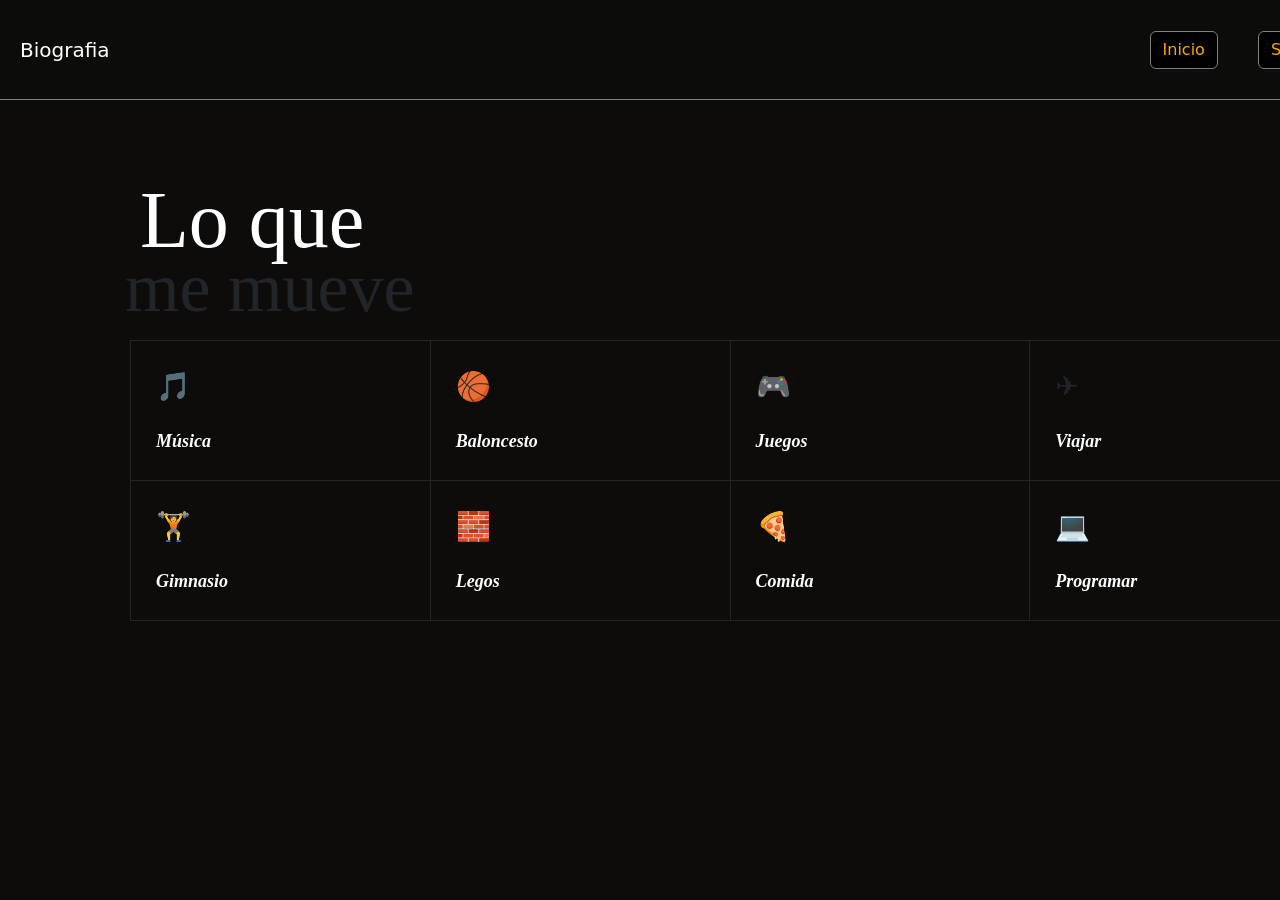
<file: Desarrollo 3/Biografia/intereses.html>
<!DOCTYPE html>
<html lang="en">
<head>
  <meta charset="UTF-8">
  <title>Intereses</title>
  <link href="https://cdn.jsdelivr.net/npm/bootstrap@5.3.8/dist/css/bootstrap.min.css" rel="stylesheet"
        integrity="sha384-sRIl4kxILFvY47J16cr9ZwB07vP4J8+LH7qKQnuqkuIAvNWLzeN8tE5YBujZqJLB" crossorigin="anonymous">
  <link
    rel="stylesheet"
    href="https://cdnjs.cloudflare.com/ajax/libs/animate.css/4.1.1/animate.min.css"
  />
  <link rel="stylesheet" href="estilos.css">
</head>

<body>
<h9> Lo que</h9>
<h10>me mueve</h10>
<div class="barra">
  <p>Biografia</p>
  <a class="btn btn-warning" href="index.html" role="button">Inicio</a>
  <a class="btn btn-warning" href="sobre_mi.html" role="button">Sobre mi</a>
</div>
<div class="tabla-contenedor">
  <table class="intereses">

    <tr>
      <td>
        <div class="icono">🎵</div>
        <div class="nombre">Música</div>
      </td>

      <td>
        <div class="icono">🏀</div>
        <div class="nombre">Baloncesto</div>
      </td>

      <td>
        <div class="icono">🎮</div>
        <div class="nombre">Juegos</div>
      </td>

      <td>
        <div class="icono">✈️</div>
        <div class="nombre">Viajar</div>
      </td>
    </tr>

    <tr>
      <td>
        <div class="icono">🏋️</div>
        <div class="nombre">Gimnasio</div>
      </td>

      <td>
        <div class="icono">🧱</div>
        <div class="nombre">Legos</div>
      </td>

      <td>
        <div class="icono">🍕</div>
        <div class="nombre">Comida</div>
      </td>

      <td>
        <div class="icono">💻</div>
        <div class="nombre">Programar</div>
      </td>
    </tr>
  </table>
</div>
<script src="https://cdn.jsdelivr.net/npm/bootstrap@5.3.8/dist/js/bootstrap.bundle.min.js"
        integrity="sha384-FKyoEForCGlyvwx9Hj09JcYn3nv7wiPVlz7YYwJrWVcXK/BmnVDxM+D2scQbITxI"
        crossorigin="anonymous"></script>
</body>
</html>
</file>
<file: Desarrollo 3/Biografia/estilos.css>
body {
    background-color: rgb(13, 12, 10);
    margin: 0;
    padding: 0;
}

.barra {
    width: 1430px;
    height: 100px;
    margin-top: 0;
    padding: 20px;
    box-sizing: border-box;
    background-color: rgba(13, 12, 10, 0.5);
    display: flex;
    align-items: center;
    position: relative;
    z-index: 2;
    border: none;
    border-bottom: 1px solid gray;
}


.barra p {
    color: white;
    font-size: 20px;
    margin: 0;
}

.btn-warning:first-of-type {
    margin-left: 1040px;
    z-index: 2;
}

.btn-warning {
    margin-left: 40px;
    z-index: 2;
}

img {
    width: 600px;
    height: 800px;
    position: absolute;
    left: 830px;
    top: 0;
    z-index: 1;
}


h1 {
    font-size: 80px;
    position: absolute;
    top: 350px;
    left: 50px;
    color: white;
    font-family: "Times New Roman", Times, serif;
}


h2 {
    font-size: 55px;
    font-family: "Lucida Handwriting", Times, serif;
    position: absolute;
    top: 445px;
    left: 50px;
}


h3 {
    font-size: 15px;
    font-family: "Courier New", Times, serif;
    position: absolute;
    color: orange;
    top: 330px;
    left: 50px;
}


h4 {
    color: orange;
    font-size: 18px;
    width: 100px;
    height: 30px;
    border: 1px solid orange;
    text-align: center;
    position: absolute;
    top: 530px;
    left: 50px;
    letter-spacing: 1px;
    margin: 0;
    padding: 2px 12px;
}


h5 {
    color: orange;
    font-size: 18px;
    width: 130px;
    height: 30px;
    border: 1px solid orange;
    text-align: center;
    position: absolute;
    top: 530px;
    left: 175px;
    letter-spacing: 1px;
    margin: 0;
    padding: 2px 12px;
}

h6 {
    color: orange;
    font-size: 18px;
    width: 130px;
    height: 30px;
    border: 1px solid orange;
    text-align: center;
    position: absolute;
    top: 530px;
    left: 330px;
    letter-spacing: 1px;
    margin: 0;
    padding: 2px 12px;
}


h7 {
    font-size: 15px;
    font-family: "Courier New", Times, serif;
    position: absolute;
    color: orange;
    top: 150px;
    left: 100px;
}


h8 {
    color: white;
    text-align: left;
    font-size: 10.5px;
    position: absolute;
    right: 580px;
    left: 50px;
    top: 190px;
}


h9 {
    font-size: 80px;
    position: absolute;
    top: 160px;
    left: 140px;
    color: white;
    font-family: "Copperplate", fantasy;
}


h10 {
    font-size: 70px;
    font-family: "Lucida Handwriting", Times, serif;
    position: absolute;
    top: 235px;
    left: 125px;
}

.fotoCurry {
    width: 180px;
    height: 220px;
    position: absolute;
    top: 140px;
    left: 1220px;
    transform: rotate(20deg);
}


.bask {
    width: 200px;
    height: 160px;
    position: absolute;
    top: 130px;
    left: 920px;
    transform: rotate(-20deg);
}


.ring {
    width: 180px;
    height: 180px;
    position: absolute;
    top: 150px;
    left: 1080px;
    transform: rotate(30deg);
}


.flores {
    width: 180px;
    height: 290px;
    position: absolute;
    top: 190px;
    left: 900px;
    transform: rotate(-30deg);
}

.penya {
    width: 180px;
    height: 180px;
    position: absolute;
    top: 260px;
    left: 1200px;
    transform: rotate(30deg);
}


.realidad {
    width: 180px;
    height: 180px;
    position: absolute;
    top: 285px;
    left: 1020px;
    transform: rotate(-30deg);
}


.melani {
    width: 180px;
    height: 180px;
    position: absolute;
    top: 400px;
    left: 1170px;
    transform: rotate(30deg);
}

.jd {
    width: 180px;
    height: 180px;
    position: absolute;
    top: 430px;
    left: 900px;
    transform: rotate(30deg);
}


.jul {
    width: 180px;
    height: 180px;
    position: absolute;
    top: 480px;
    left: 1050px;
    transform: rotate(-30deg);
}

.tabla-contenedor {
    width: 1400px;
    height: 250px;
    display: flex;
    position: absolute;
    top: 300px;
    left: 30px;
    margin: 40px 0;
    box-sizing: border-box;
}


.intereses {
    width: 1200px;
    margin: 0 auto;
    border-collapse: collapse;
    table-layout: fixed;
}


.intereses tr {
    height: 140px;
}

.intereses td {
    width: 25%;
    height: 140px;
    padding: 25px;
    box-sizing: border-box;
    border: 1px solid #252525;
    vertical-align: top;
    text-align: left;
}

.intereses .icono {
    display: block;
    font-size: 28px;
    margin: 0 0 20px 0;
}

.intereses .nombre {
    display: block;
    margin: 0;
    font-family: Georgia, serif;
    font-size: 18px;
    font-weight: bold;
    font-style: italic;
    color: white;
}
.intereses td {
    transition: all 0.3s ease;
    cursor: pointer;
}
.intereses td:hover {
    background-color: orange;
}

.intereses td:hover .nombre {
    color: black;
}

.btn-warning {
    transition: all 0.3s ease;
    cursor: pointer;
    background-color: black;
    color: orange;
    border-color: gray;
}
.barra img {
    width: 90px;
    height: 90px;
    position: absolute;
    left: 10px;
}
</file>
